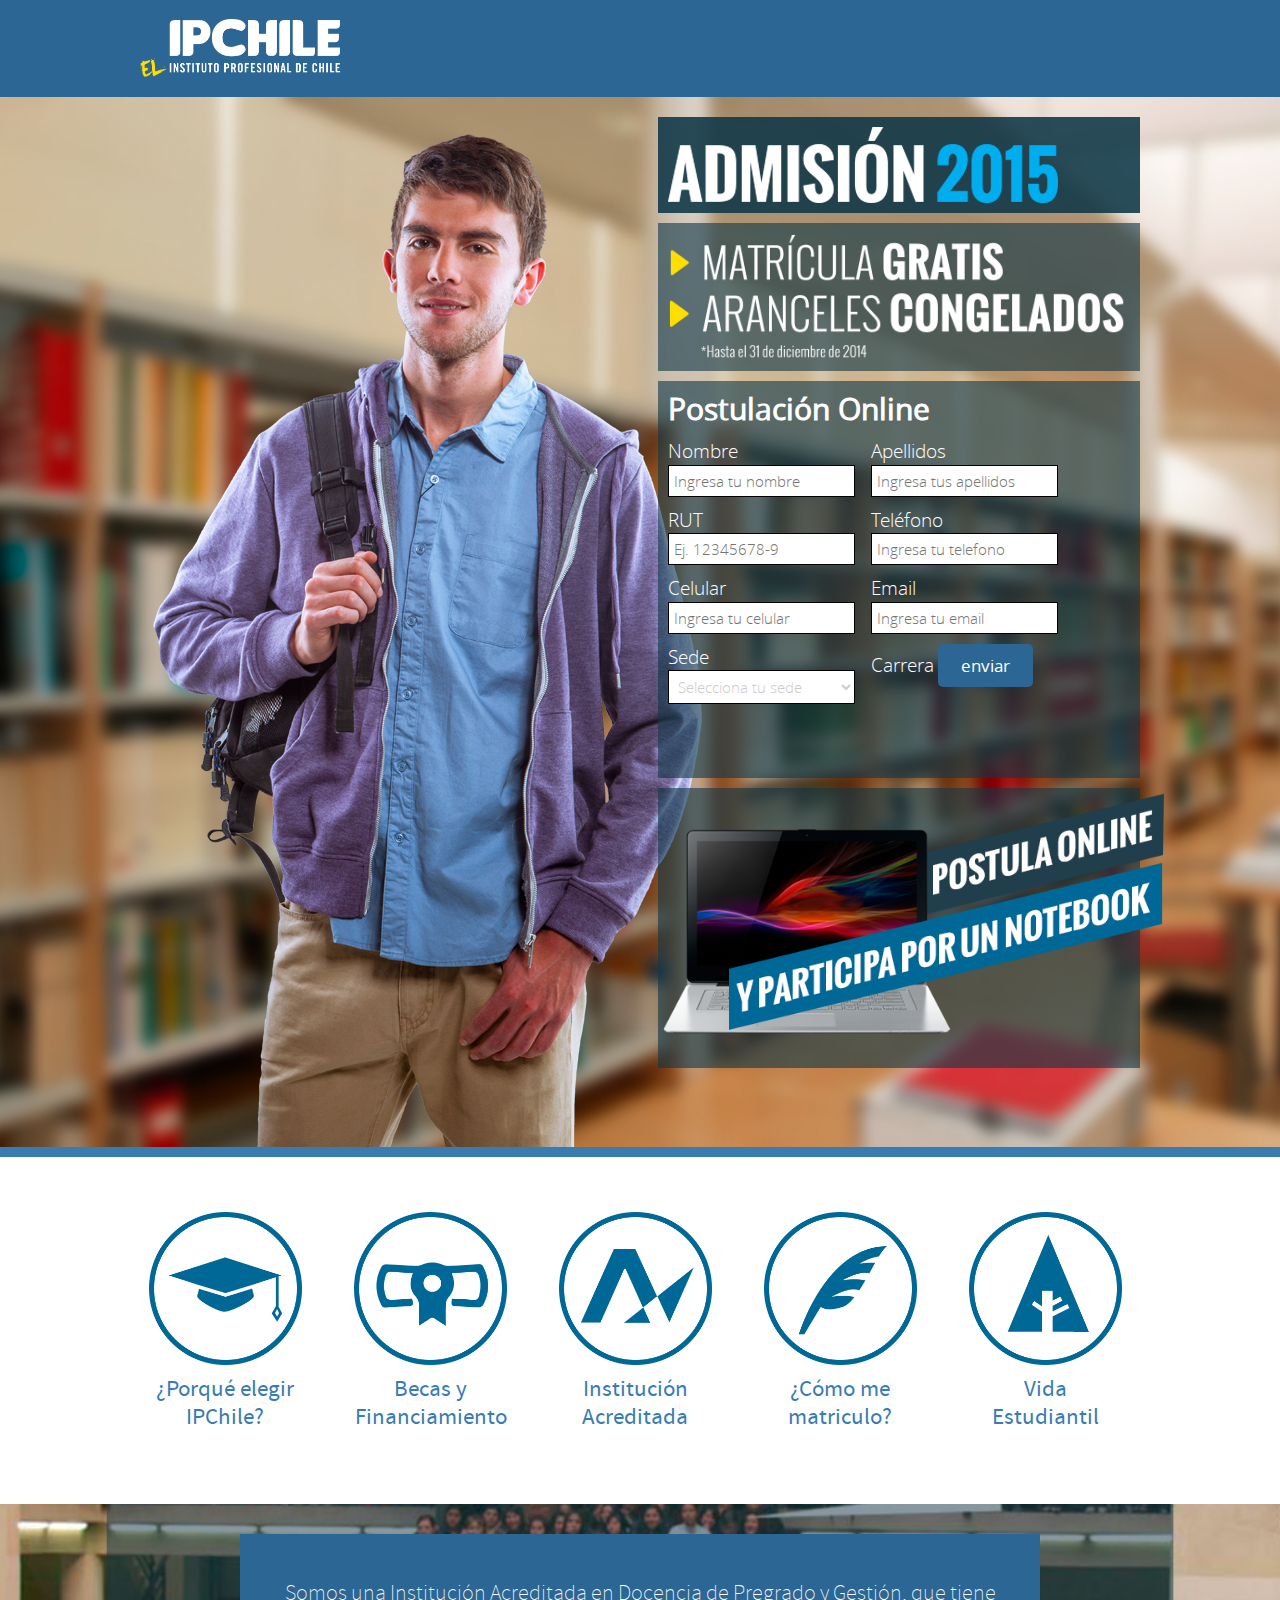
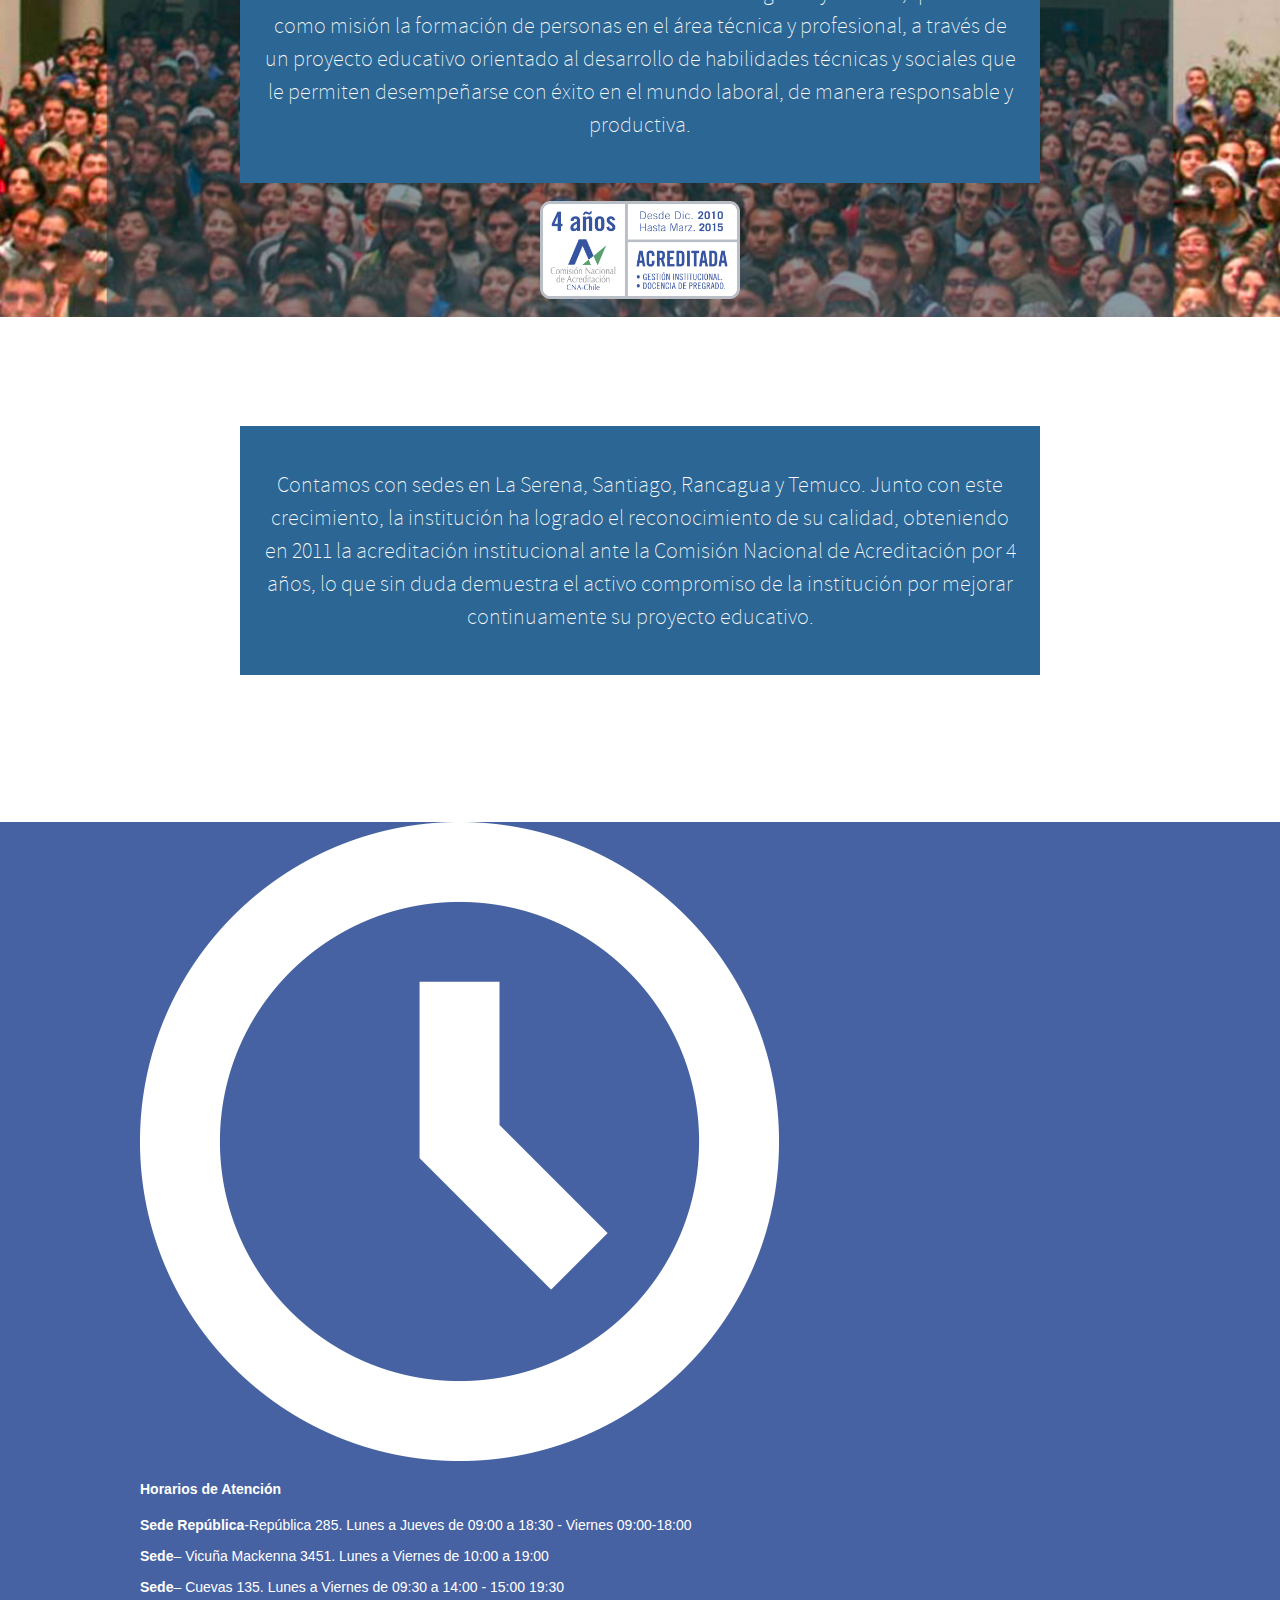
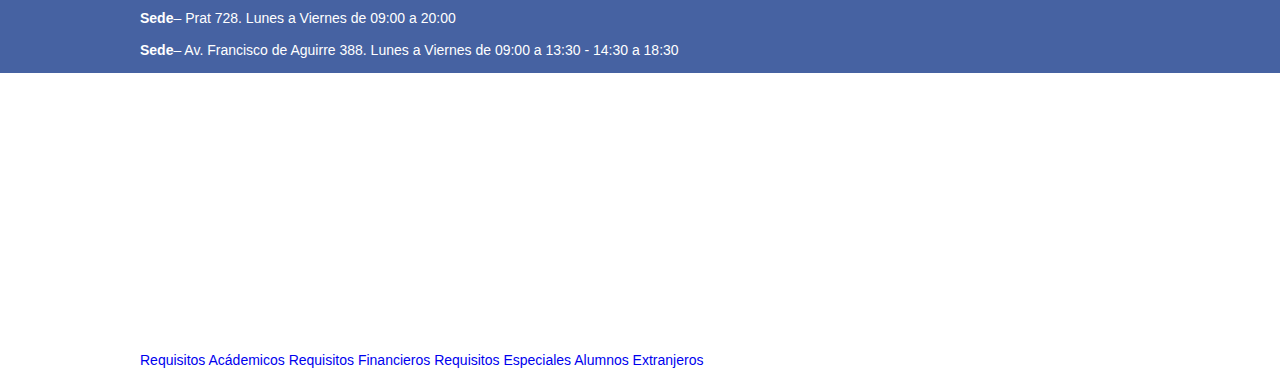
<file: index.html>
<!DOCTYPE html>
<!-- Condiciones que permiten añadir clases a la etiqeuta html y saber que tipo de explorer se está visualizando el sitio -->
<!--[if lt IE 7]><html class="no-js lt-ie9 lt-ie8 lt-ie7"> <![endif]-->
<!--[if IE 7]><html class="no-js lt-ie9 lt-ie8 ie7"> <![endif]-->
<!--[if IE 8]><html class="no-js lt-ie9"> <![endif]-->
<!--[if gt IE 8]><!--> 
<html lang="es"> <!--<![endif]-->
    <!-- Comienzo del Head -->
    <head>
    	<title>IPCHILE ADMISIÓN 2015</title>
    	<meta charset="utf-8">
    	<meta name="description" content="IPChile Admisión 2015">
    	<meta name="author" content="UP Media Team"><!--Autor del Front-->
    	<meta name="HandheldFriendly" content="True"><!-- Lo mismo que meta viewport, pero para navegadores obsoletos y más antiguos -->
        <meta name="robots" content="noindex">
        <meta name="MobileOptimized" content="320"><!-- Lo mismo que meta viewport, pero para navegadores obsoletos y más antiguos -->
        <meta name="viewport" content="width=device-width,initial-scale=1,maximum-scale=1,user-scalable=no"><!-- Atributos necesarios para un correcto despliegue del sitio en dispositivos móviles, igualando los pixeles en ancho y adaptandolos a las pantallas,quitando la opción zoom -->
        <meta http-equiv="X-UA-Compatible" content="IE=edge,chrome=1"><!-- Indica a IE antiguos cómo tiene que visualizar el sitio -->
        <meta name="format-detection" content="telephone=no"><!-- Deshabilita la detección de teléfonos y mails en dispositivos que tengan Safari -->
        
        <link rel="apple-touch-icon-precomposed" sizes="144x144" href="images/appleIcons/apple-touch-icon-144x144-precomposed.png"><!-- Iconos que se desplegarán como favorito en Dispositivos IOS de Alta resolución -->
        <link rel="apple-touch-icon-precomposed" sizes="72x72" href="images/appleIcons/apple-touch-icon-72x72-precomposed.png"><!-- Para la primera generación de Ipads -->
        <link rel="apple-touch-icon-precomposed" href="images/appleIcons/apple-touch-icon-72x72-precomposed.png"><!-- IOS en general -->
        <link rel="shortcut icon" href="/favicon.png"><!-- Favicon -->
        
        <link rel="stylesheet" href="css/style.css">

        <script type="text/javascript" src="js/modernizr.js"></script>
        <script type="text/javascript" src="js/jquery.js"></script>
        <script type="text/javascript" src="js/validizr.js"></script>
        <script type="text/javascript" src="js/script.js"></script>
        <!-- Librería que permite detectar capacidades de los navegadores, además permite que las etiquetas HTML5 se desplieguen de forma correcta en navegadores IE obsoletos -->
		
	</head>
	<body>
		<header class="blue-head"><!-- Header base -->
			<div class="row">
				<h1 class="logoip"><a href="/" title="Ir a IPChile" rel="nofollow"><img src="img/logos/logo.png" alt="IPChile logo" /></a></h1>
			</div>
		</header>

		<section class="data-area"><!-- AREA PROMOCIONES Y FORMULARIO -->
			<div class="row"><!-- Abre row -->

				<div class="column6 student">
					<img src="img/examples/student.png">

				</div>
				<div class="column6 last"><!-- Inicio Columna Formulario -->

					<div class="logo-admision"><!-- IMAGEN ADMISION 2015 -->
						<img src="img/logos/admision-logo.png" alt="ADMISIÓN 2015" />
					</div>
					
					<div class="form-postulate"><!-- IMAGEN MATRICULA Y ARANCELES -->
						<img src="img/examples/matricula-aranceles.png" alt="Matricula Gratis, Aranceles Congelados" />
					</div>
					
					<div class="form-postulate"><!-- FORMULARIO INICIO -->
						<h4 class="title-form">Postulación Online</h4>
						<form class="form-container">

							<div class="column5"><!-- Columna Derecha -->
								<label for="contacto-nombre">Nombre</label>
								<input type="text" name="contacto-nombre" required placeholder="Ingresa tu nombre">

								<label for="contacto-rut">RUT</label>
								<input type="text" name="contacto-rut" required placeholder="Ej. 12345678-9">
								
								<label for="contacto-celular">Celular</label>
								<input type="text" name="contacto-celular" required placeholder="Ingresa tu celular">
								
								<label for="contacto-carrera">Sede</label>
								<select type="text" name="contacto-carrera">
									<option>Selecciona tu sede</option>
									<option value="República">República</option>
									<option value="San Joaquín">San Joaquín</option>
									<option value="Temuco">Temuco</option>
									<option value="Rancagua">Rancagua</option>
									<option value="La Serena">La Serena</option>
								</select>
								
							</div>

							<div class="column5"><!-- Columna Izquierda -->
								<label for="contacto-apellidos">Apellidos</label>
								<input type="text" name="contacto-apellidos" required placeholder="Ingresa tus apellidos">

								<label for="contacto-telefono">Teléfono</label>
								<input type="text" name="contacto-telefono" required placeholder="Ingresa tu telefono">

								<label for="contacto-email">Email</label>
								<input type="text" name="contacto-email" required placeholder="Ingresa tu email">

								<label for="contacto-carrera">Carrera</label>
								<input type="submit" value="enviar"></input>
							</div>

						</form>
					</div><!-- FORMULARIO FIN -->

					<div class="price-area"><!-- IMAGEN PARTICIPA Y GANA UN NOTEBOOK -->
						<img src="img/examples/premio.png" alt="POSTULA Y PARTICIPA POR UN NOTEBOOK"/>
					</div>

				</div>
				<!-- Fin Columna Formulario -->

			</div><!-- Cierre row -->
		</section>
		<!-- FIN AREA PROMOCIONES Y FORMULARIO -->
		
		<section class="white-border 5-circles"><!-- AREA BLANCA DE 5 CARACTERISTICAS -->
			<div class="row"><!-- Apertura row -->

				<div class="column2-5 circle">
					<img src="img/iconos/academic-icono.png" alt="¿Porqué elegir IPChile?" />
					<p>¿Porqué elegir IPChile?</p>
				</div>

				<div class="column2-5 circle">
					<img src="img/iconos/beca-icono.png" alt="Becas y Financiamiento" />
					<p>Becas y Financiamiento</p>
				</div>

				<div class="column2-5 circle">
					<img src="img/iconos/cna-icono.png" alt="Institución Acreditada" />
					<p>Institución Acreditada</p>
				</div>

				<div class="column2-5 circle">
					<img src="img/iconos/matricula-icono.png" alt="¿Cómo me matriculo?" />
					<p>¿Cómo me matriculo?</p>
				</div>

				<div class="column2-5 circle last">
					<img src="img/iconos/arbol-icono.png" alt="Vida Estudiantil" />
					<p>Vida Estudiantil</p>
				</div>

			</div><!-- cierre row -->
		</section>
		<!-- FIN AREA BLANCA DE 5 CARACTERISTICAS -->

		<section class="introplace"><!-- AREA CONTENIDO INTRODUCTORIO -->
			<div class="row">
				<article class="blue-content">
					<p>Somos una Institución Acreditada en Docencia de Pregrado y Gestión, que tiene como misión la formación de personas en el área técnica y profesional, a través de un proyecto educativo orientado al desarrollo de habilidades técnicas y sociales que le permiten desempeñarse con éxito en el mundo laboral, de manera 
responsable y productiva.</p>
				</article>
				<div class="seal-cna">
					<img src="img/logos/sellocna.png" alt="Acreditada 4 Años"/>
				</div>
			</div>

		</section><!-- FIN AREA CONTENIDO INTRODUCTORIO -->

		<section class="white"><!-- AREA CONTENIDO DURO -->
			<div class="row">
				<h3>Ya son muchos los que han decidido ser parte de nuestra comunidad IPCHILE.</h3>
				<h2>¿Y TÚ, QUÉ ESPERAS?</h2>
				<article class="blue-content">
					<p>Contamos con sedes en La Serena, Santiago, Rancagua y Temuco. 
					Junto con este crecimiento, la institución ha logrado el reconocimiento de su calidad, obteniendo en 2011 la acreditación institucional ante la 
					Comisión Nacional de Acreditación por 4 años, lo que sin duda demuestra el activo compromiso de la institución por mejorar continuamente su proyecto educativo.
					</p>
				</article>

			</div>
		</section><!-- FIN AREA CONTENIDO DURO -->

		<section class="white"><!-- AREA LINKS ESCUELAS -->
			<div class="row">
				<h3>Enterate más de las escuelas y Carreras Acreditadas del Instituto Profesional de Chile.</h3>
				<h4>Elige tu Escuela</h4>

				<div class="column-">
					<a href="/" title="Administración y Negocios" rel="nofollow"><img src="img/iconos/negocios.png" alt=""></a>
					<a href="/" title="Comunicaciones" rel="nofollow"><img src="img/iconos/comunicaciones.png" alt=""></a>
					<a href="/" title="Educación" rel="nofollow"><img src="img/iconos/educacion.png" alt=""></a>
					<a href="/" title="Minería" rel="nofollow"><img src="img/iconos/mineria.png" alt=""></a>
				</div>

				<div class="column- last">
					<a href="/" title="Ciencias Jurídicas y de Trabajo" rel="nofollow"><img src="img/iconos/juridicas.png" alt=""></a>
					<a href="/" title="Deportes y Actividad Fisíca" rel="nofollow"><img src="img/iconos/deportes.png" alt=""></a>
					<a href="/" title="Ingeniería" rel="nofollow"><img src="img/iconos/ingenieria.png" alt=""></a>
					<a href="/" title="Enfermería y Rehabilitación" rel="nofollow"><img src="img/iconos/enfermeria.png" alt=""></a>
				</div>

			</div>
		</section><!-- FIN AREA LINKS ESCUELAS -->
		
		<section class="blue"><!-- AREA HORARIO ATENCION SEDES -->
			<div class="row">

				<div class="column-">
					<img src="img/examples/clock.png" alt="">
				</div>
				<div class="column-">
					<h4>Horarios de Atención</h4>
					<p class="">
						<strong>Sede República</strong>-República 285. 
						Lunes a Jueves de 09:00 a 18:30 - Viernes 09:00-18:00
					</p>
					<p class="">
						<strong>Sede</strong>– Vicuña Mackenna 3451. 
						Lunes a Viernes de 10:00 a 19:00
					</p>
					<p class="">
						<strong>Sede</strong>– Cuevas 135. 
						Lunes a Viernes de 09:30 a 14:00 - 15:00 19:30 
					</p>
					<p class="">
						<strong>Sede</strong>– Prat 728. 
						Lunes a Viernes de 09:00 a 20:00
					</p>
					<p class="">
						<strong>Sede</strong>– Av. Francisco de Aguirre 388. 
						Lunes a Viernes de 09:00 a 13:30 - 14:30 a 18:30 
					</p>
				</div>

			</div>
		</section><!-- FIN AREA HORARIO ATENCION SEDES -->
		
		<section class="white" ><!-- AREA HORARIO ATENCION OFICINAS -->
			<div class="row">

				<div class="column-">
					<h4>Horarios de Atención</h4>
					<p class="">
						<strong>Sede República</strong>-República 285. 
						Lunes a Jueves de 09:00 a 18:30
					</p>
					<p class="">
						<strong>Sede</strong>– Vicuña Mackenna 3451. 
						Lunes a Viernes de 10:00 a 19:00
					</p>
				</div>

				<div class="column-">
					<p class="">
						<strong>Sede</strong>– Cuevas 135. 
						Lunes a Viernes de 09:30 a 14:00 - 15:00 19:30 
					</p>
					<p class="">
						<strong>Sede</strong>– Prat 728. 
						Lunes a Viernes de 09:00 a 20:00
					</p>
					<p class="">
						<strong>Sede</strong>– Av. Francisco de Aguirre 388. 
						Lunes a Viernes de 09:00 a 13:30 - 14:30 a 18:30 
					</p>
				</div>

			</div>
		</section><!-- FIN AREA HORARIO ATENCION OFICINAS -->
		
		<section class="" ><!-- AREA REQUERIMIENTOS ACADEMICOS-->
			<div class="row">

				<h4>Conoce los requerimientos académicos</h4>
				<div class="column-">
					<a class="" href="/" title="Requisitos Acádemicos" rel="help">Requisitos Acádemicos</a>
					<a class="" href="/" title="Requisitos Financieros" rel="help">Requisitos Financieros</a>
					<a class="" href="/" title="Requisitos Especiales" rel="help">Requisitos Especiales</a>
					<a class="" href="/" title="Alumnos Extranjeros" rel="help">Alumnos Extranjeros</a>
				</div>

			</div>
		</section><!-- FIN AREA REQUERIMIENTOS ACADEMICOS -->
		
	</body>
</html>
</file>
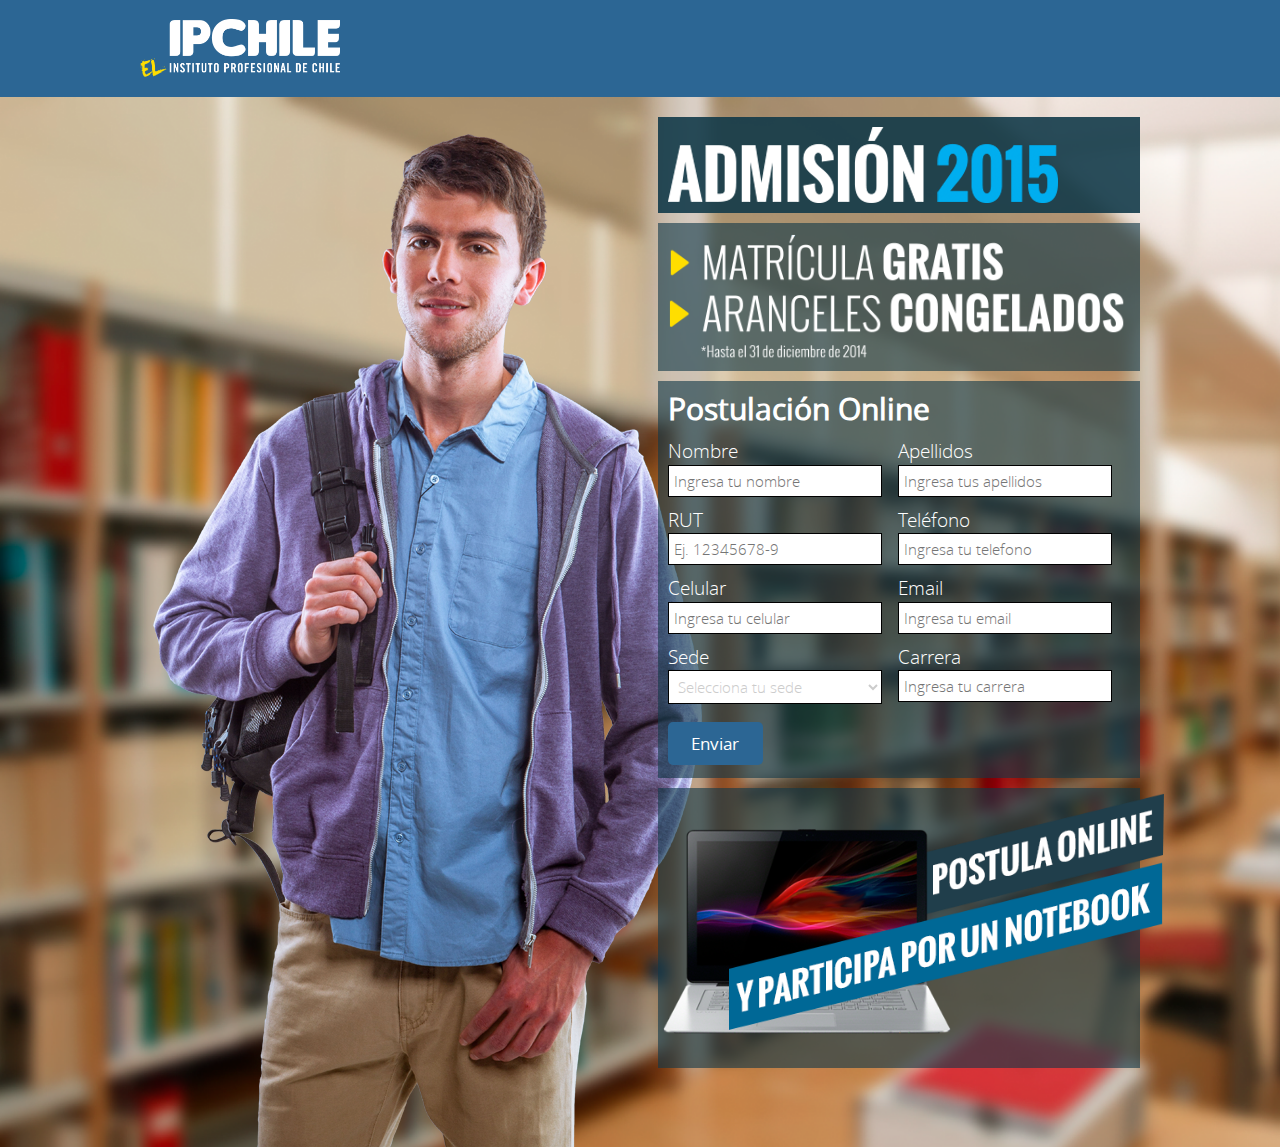
<file: gracias.html>
<!DOCTYPE html>
<!-- Condiciones que permiten añadir clases a la etiqeuta html y saber que tipo de explorer se está visualizando el sitio -->
<!--[if lt IE 7]><html class="no-js lt-ie9 lt-ie8 lt-ie7"> <![endif]-->
<!--[if IE 7]><html class="no-js lt-ie9 lt-ie8 ie7"> <![endif]-->
<!--[if IE 8]><html class="no-js lt-ie9"> <![endif]-->
<!--[if gt IE 8]><!--> 
<html lang="es"> <!--<![endif]-->
    <!-- Comienzo del Head -->
    <head>
    	<title>IPCHILE ADMISIÓN 2015</title>
    	<meta charset="utf-8">
    	<meta name="description" content="IPChile Admisión 2015">
    	<meta name="author" content="UP Media Team"><!--Autor del Front-->
    	<meta name="HandheldFriendly" content="True"><!-- Lo mismo que meta viewport, pero para navegadores obsoletos y más antiguos -->
        <meta name="robots" content="noindex">
        <meta name="MobileOptimized" content="320"><!-- Lo mismo que meta viewport, pero para navegadores obsoletos y más antiguos -->
        <meta name="viewport" content="width=device-width,initial-scale=1,maximum-scale=1,user-scalable=no"><!-- Atributos necesarios para un correcto despliegue del sitio en dispositivos móviles, igualando los pixeles en ancho y adaptandolos a las pantallas,quitando la opción zoom -->
        <meta http-equiv="X-UA-Compatible" content="IE=edge,chrome=1"><!-- Indica a IE antiguos cómo tiene que visualizar el sitio -->
        <meta name="format-detection" content="telephone=no"><!-- Deshabilita la detección de teléfonos y mails en dispositivos que tengan Safari -->
        
        <link rel="apple-touch-icon-precomposed" sizes="144x144" href="images/appleIcons/apple-touch-icon-144x144-precomposed.png"><!-- Iconos que se desplegarán como favorito en Dispositivos IOS de Alta resolución -->
        <link rel="apple-touch-icon-precomposed" sizes="72x72" href="images/appleIcons/apple-touch-icon-72x72-precomposed.png"><!-- Para la primera generación de Ipads -->
        <link rel="apple-touch-icon-precomposed" href="images/appleIcons/apple-touch-icon-72x72-precomposed.png"><!-- IOS en general -->
        <link rel="shortcut icon" href="/favicon.png"><!-- Favicon -->
        
        <link rel="stylesheet" href="css/style.css">

        <script type="text/javascript" src="js/modernizr.js"></script>
        <script type="text/javascript" src="js/jquery.js"></script>
        <script type="text/javascript" src="js/validizr.js"></script>
        <script type="text/javascript" src="js/dropdown.js"></script>
        <script type="text/javascript" src="js/script.js"></script>
        <!-- Librería que permite detectar capacidades de los navegadores, además permite que las etiquetas HTML5 se desplieguen de forma correcta en navegadores IE obsoletos -->
		
	</head>
	<body>
		<header class="blue-head"><!-- Header base -->
			<div class="row">
				<h1 class="logoip"><a href="/" title="Ir a IPChile" rel="nofollow"><img src="img/logos/logo.png" alt="IPChile logo" /></a></h1>
			</div>
		</header>

		<section class="data-area"><!-- AREA PROMOCIONES Y FORMULARIO -->
			<div class="row"><!-- Abre row -->

				<div class="column6 student">
					<img src="img/examples/student.png">

				</div>
				<div class="column6 last"><!-- Inicio Columna Formulario -->

					<div class="logo-admision"><!-- IMAGEN ADMISION 2015 -->
						<img src="img/logos/admision-logo.png" alt="ADMISIÓN 2015" />
					</div>
					
					<div class="form-postulate"><!-- IMAGEN MATRICULA Y ARANCELES -->
						<img src="img/examples/matricula-aranceles.png" alt="Matricula Gratis, Aranceles Congelados" />
					</div>
					
					<div class="form-postulate" id="postulate"><!-- FORMULARIO INICIO -->
						<h4 class="title-form">Postulación Online</h4>
						<form class="form-container">

							<div class="column5-45"><!-- Columna Derecha -->
								<label for="contacto-nombre">Nombre</label>
								<input type="text" name="contacto-nombre" required placeholder="Ingresa tu nombre">

								<label for="contacto-rut">RUT</label>
								<input type="text" name="contacto-rut" required placeholder="Ej. 12345678-9">
								
								<label for="contacto-celular">Celular</label>
								<input type="text" name="contacto-celular" required placeholder="Ingresa tu celular">
								
								<label for="contacto-carrera">Sede</label>
								<select class="down-arrow" type="text" name="contacto-carrera">
									<option>Selecciona tu sede</option>
									<option value="República">República</option>
									<option value="San Joaquín">San Joaquín</option>
									<option value="Temuco">Temuco</option>
									<option value="Rancagua">Rancagua</option>
									<option value="La Serena">La Serena</option>
								</select>

							</div>

							<div class="column5-45"><!-- Columna Izquierda -->
								<label for="contacto-apellidos">Apellidos</label>
								<input type="text" name="contacto-apellidos" required placeholder="Ingresa tus apellidos">

								<label for="contacto-telefono">Teléfono</label>
								<input type="text" name="contacto-telefono" required placeholder="Ingresa tu telefono">

								<label for="contacto-email">Email</label>
								<input type="text" name="contacto-email" required placeholder="Ingresa tu email">

								<label for="contacto-carrera">Carrera</label>
								<input type="text" name="contacto-carrera" required placeholder="Ingresa tu carrera">
								
							</div>

							<div class="column5">
								<input class="mg-10-0 send" type="submit" value="Enviar"></input>
							</div>

						</form>
					</div><!-- FORMULARIO FIN -->

					<div class="price-area"><!-- IMAGEN PARTICIPA Y GANA UN NOTEBOOK -->
						<img src="img/examples/premio.png" alt="POSTULA Y PARTICIPA POR UN NOTEBOOK"/>
					</div>

				</div>
				<!-- Fin Columna Formulario -->

			</div><!-- Cierre row -->
		</section>
		<!-- FIN AREA PROMOCIONES Y FORMULARIO -->

		<!-- jQuery if needed -->
		<script type="text/javascript" src="http://ajax.googleapis.com/ajax/libs/jquery/1.8.2/jquery.min.js"></script>
		<script type="text/javascript">
			
			function DropDown(el) {
				this.dd = el;
				this.placeholder = this.dd.children('li');
				this.opts = this.dd.find('ul.dropdown > li');
				this.val = '';
				this.index = -1;
				this.initEvents();
			}
			DropDown.prototype = {
				initEvents : function() {
					var obj = this;

					obj.dd.on('click', function(event){
						$(this).toggleClass('active');
						return false;
					});

					obj.opts.on('click',function(){
						var opt = $(this);
						obj.val = opt.text();
						obj.index = opt.index();
						obj.placeholder.text(obj.val);
					});
				},
				getValue : function() {
					return this.val;
				},
				getIndex : function() {
					return this.index;
				}
			}

			$(function() {

				var dd = new DropDown( $('#dd') );

				$(document).click(function() {
					// all dropdowns
					$('.careers').removeClass('active');
				});

			});

		</script>
		
	</body>
</html>
</file>
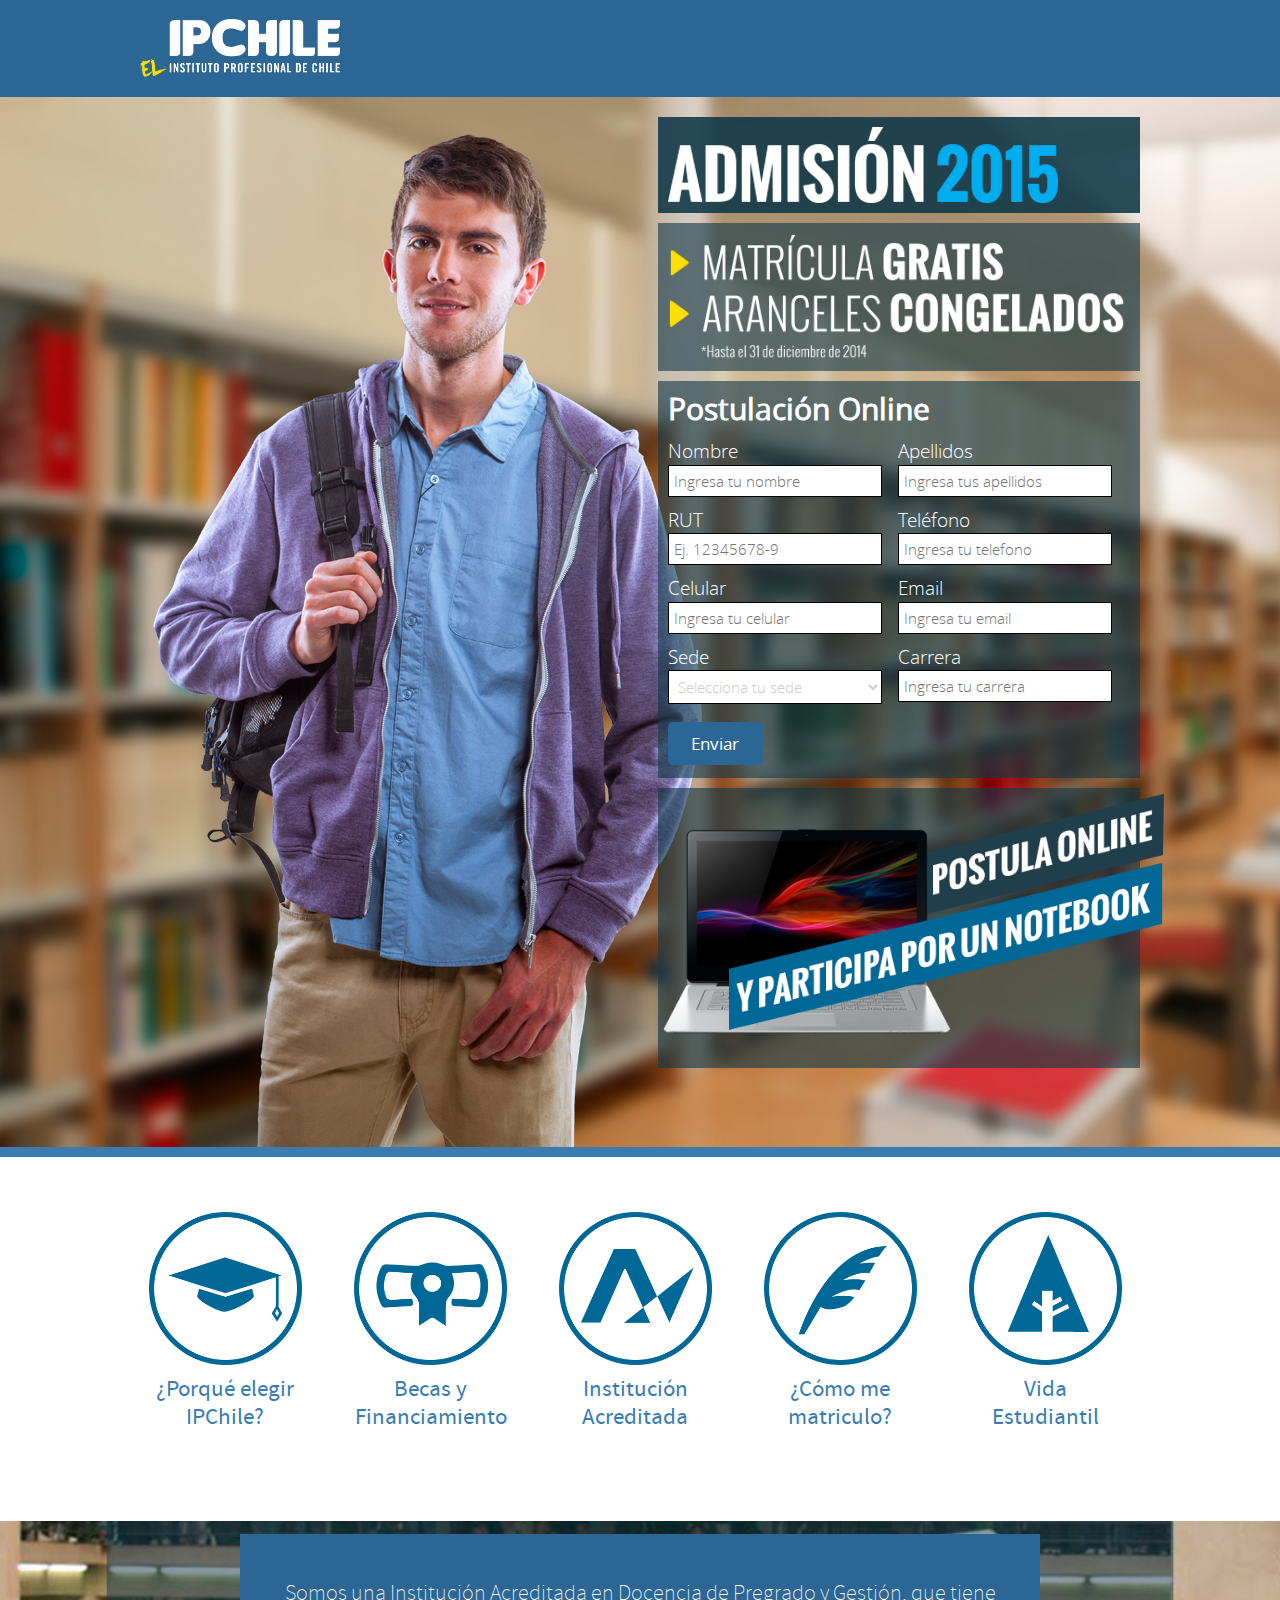
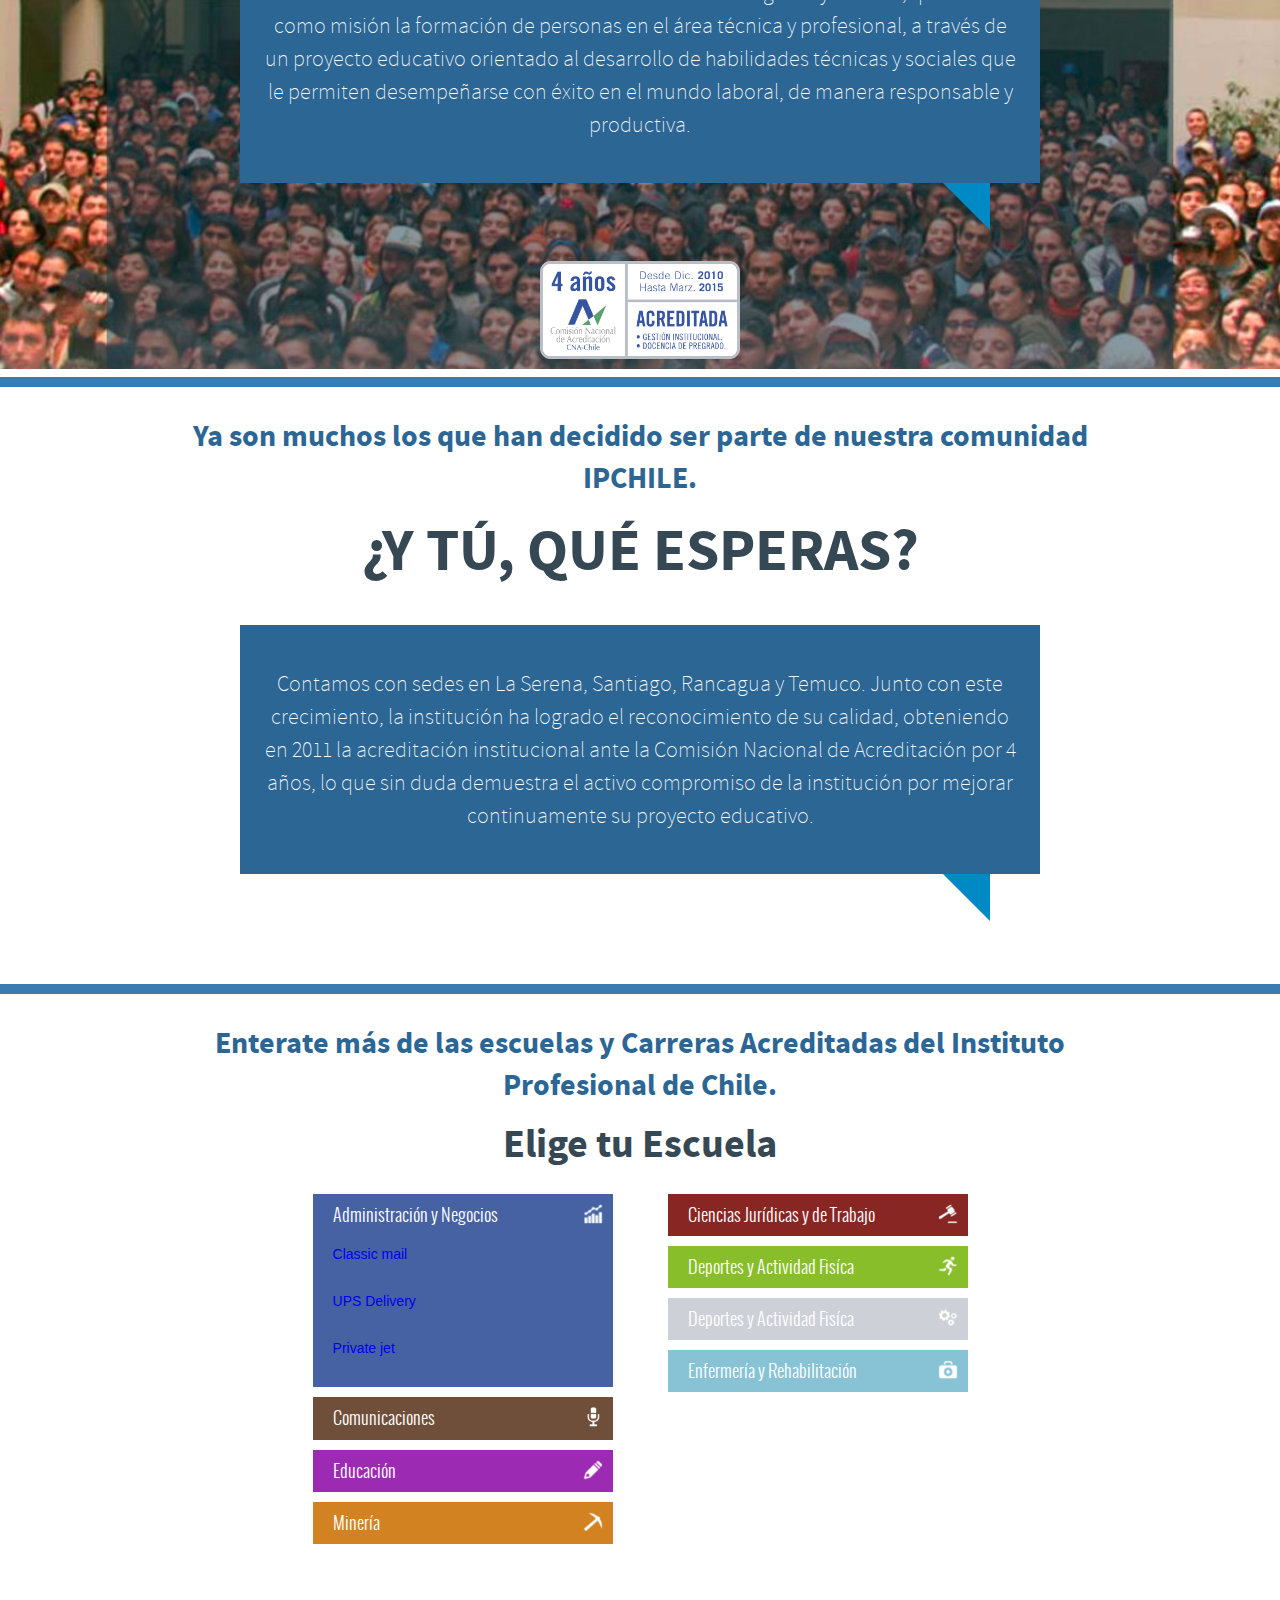
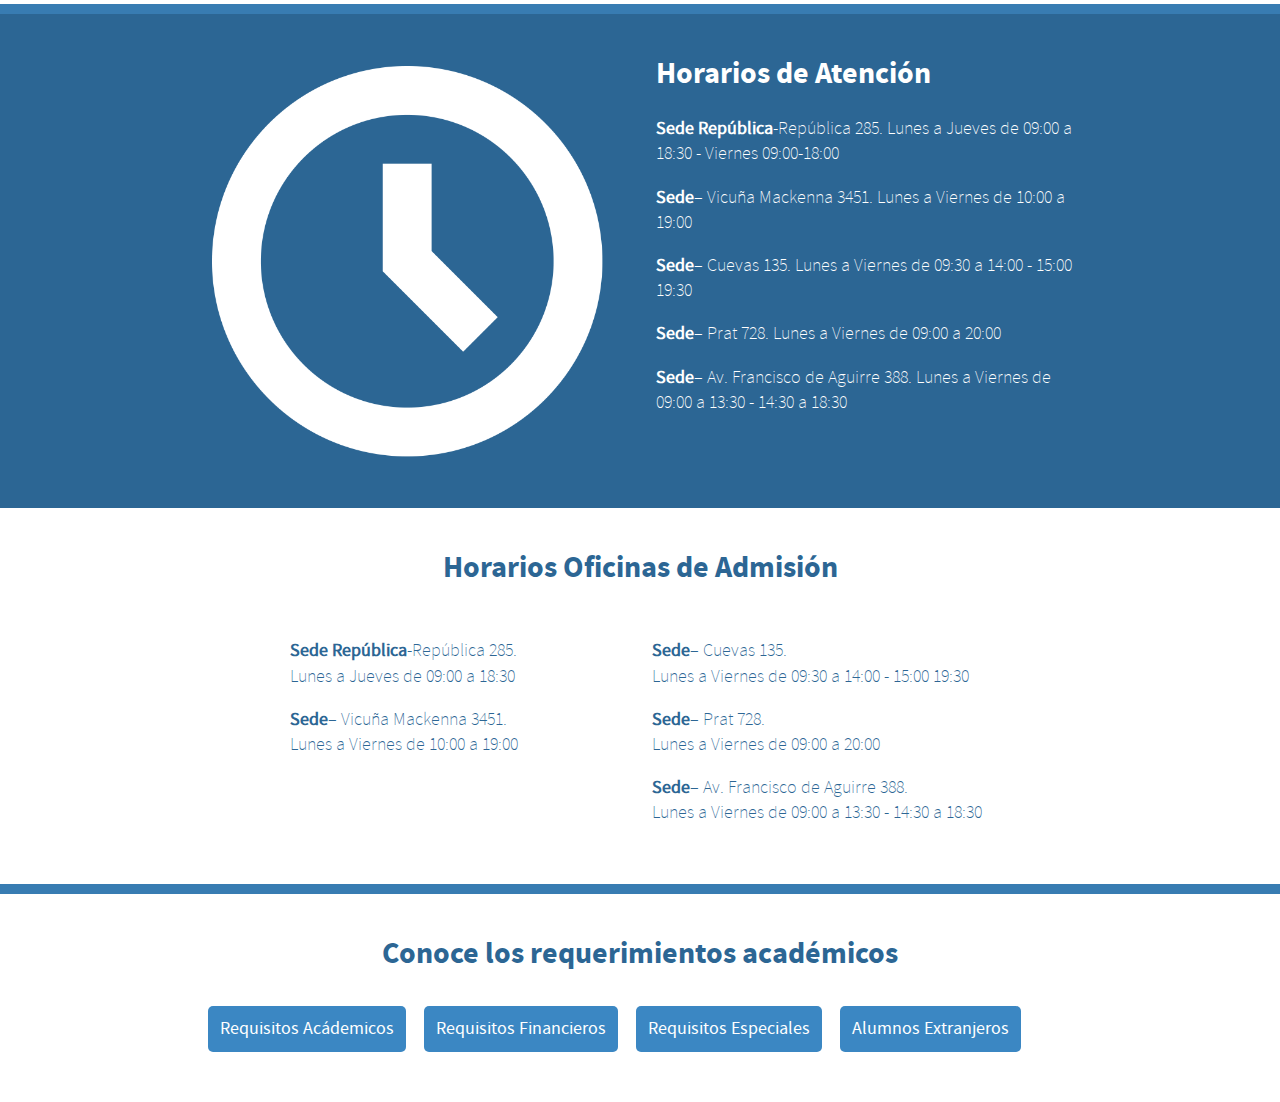
<file: landing.html>
<!DOCTYPE html>
<!-- Condiciones que permiten añadir clases a la etiqeuta html y saber que tipo de explorer se está visualizando el sitio -->
<!--[if lt IE 7]><html class="no-js lt-ie9 lt-ie8 lt-ie7"> <![endif]-->
<!--[if IE 7]><html class="no-js lt-ie9 lt-ie8 ie7"> <![endif]-->
<!--[if IE 8]><html class="no-js lt-ie9"> <![endif]-->
<!--[if gt IE 8]><!--> 
<html lang="es"> <!--<![endif]-->
    <!-- Comienzo del Head -->
    <head>
    	<title>IPCHILE ADMISIÓN 2015</title>
    	<meta charset="utf-8">
    	<meta name="description" content="IPChile Admisión 2015">
    	<meta name="author" content="UP Media Team"><!--Autor del Front-->
    	<meta name="HandheldFriendly" content="True"><!-- Lo mismo que meta viewport, pero para navegadores obsoletos y más antiguos -->
        <meta name="robots" content="noindex">
        <meta name="MobileOptimized" content="320"><!-- Lo mismo que meta viewport, pero para navegadores obsoletos y más antiguos -->
        <meta name="viewport" content="width=device-width,initial-scale=1,maximum-scale=1,user-scalable=no"><!-- Atributos necesarios para un correcto despliegue del sitio en dispositivos móviles, igualando los pixeles en ancho y adaptandolos a las pantallas,quitando la opción zoom -->
        <meta http-equiv="X-UA-Compatible" content="IE=edge,chrome=1"><!-- Indica a IE antiguos cómo tiene que visualizar el sitio -->
        <meta name="format-detection" content="telephone=no"><!-- Deshabilita la detección de teléfonos y mails en dispositivos que tengan Safari -->
        
        <link rel="apple-touch-icon-precomposed" sizes="144x144" href="images/appleIcons/apple-touch-icon-144x144-precomposed.png"><!-- Iconos que se desplegarán como favorito en Dispositivos IOS de Alta resolución -->
        <link rel="apple-touch-icon-precomposed" sizes="72x72" href="images/appleIcons/apple-touch-icon-72x72-precomposed.png"><!-- Para la primera generación de Ipads -->
        <link rel="apple-touch-icon-precomposed" href="images/appleIcons/apple-touch-icon-72x72-precomposed.png"><!-- IOS en general -->
        <link rel="shortcut icon" href="/favicon.png"><!-- Favicon -->
        
        <link rel="stylesheet" href="css/style.css">

        <script type="text/javascript" src="js/modernizr.js"></script>
        <script type="text/javascript" src="js/jquery.js"></script>
        <script type="text/javascript" src="js/validizr.js"></script>
        <script type="text/javascript" src="js/dropdown.js"></script>
        <script type="text/javascript" src="js/script.js"></script>
        <!-- Librería que permite detectar capacidades de los navegadores, además permite que las etiquetas HTML5 se desplieguen de forma correcta en navegadores IE obsoletos -->
		
	</head>
	<body>
		<header class="blue-head"><!-- Header base -->
			<div class="row">
				<h1 class="logoip"><a href="/" title="Ir a IPChile" rel="nofollow"><img src="img/logos/logo.png" alt="IPChile logo" /></a></h1>
			</div>
		</header>

		<section class="data-area"><!-- AREA PROMOCIONES Y FORMULARIO -->
			<div class="row"><!-- Abre row -->

				<div class="column6 student">
					<img src="img/examples/student.png">

				</div>
				<div class="column6 last"><!-- Inicio Columna Formulario -->

					<div class="logo-admision"><!-- IMAGEN ADMISION 2015 -->
						<img src="img/logos/admision-logo.png" alt="ADMISIÓN 2015" />
					</div>
					
					<div class="form-postulate"><!-- IMAGEN MATRICULA Y ARANCELES -->
						<img src="img/examples/matricula-aranceles.png" alt="Matricula Gratis, Aranceles Congelados" />
					</div>
					
					<div class="form-postulate" id="postulate"><!-- FORMULARIO INICIO -->
						<h4 class="title-form">Postulación Online</h4>
						<form class="form-container">

							<div class="column5-45"><!-- Columna Derecha -->
								<label for="contacto-nombre">Nombre</label>
								<input type="text" name="contacto-nombre" required placeholder="Ingresa tu nombre">

								<label for="contacto-rut">RUT</label>
								<input type="text" name="contacto-rut" required placeholder="Ej. 12345678-9">
								
								<label for="contacto-celular">Celular</label>
								<input type="text" name="contacto-celular" required placeholder="Ingresa tu celular">
								
								<label for="contacto-carrera">Sede</label>
								<select class="down-arrow" type="text" name="contacto-carrera">
									<option>Selecciona tu sede</option>
									<option value="República">República</option>
									<option value="San Joaquín">San Joaquín</option>
									<option value="Temuco">Temuco</option>
									<option value="Rancagua">Rancagua</option>
									<option value="La Serena">La Serena</option>
								</select>

							</div>

							<div class="column5-45"><!-- Columna Izquierda -->
								<label for="contacto-apellidos">Apellidos</label>
								<input type="text" name="contacto-apellidos" required placeholder="Ingresa tus apellidos">

								<label for="contacto-telefono">Teléfono</label>
								<input type="text" name="contacto-telefono" required placeholder="Ingresa tu telefono">

								<label for="contacto-email">Email</label>
								<input type="text" name="contacto-email" required placeholder="Ingresa tu email">

								<label for="contacto-carrera">Carrera</label>
								<input type="text" name="contacto-carrera" required placeholder="Ingresa tu carrera">
								
							</div>

							<div class="column5">
								<input class="mg-10-0 send" type="submit" value="Enviar"></input>
							</div>

						</form>
					</div><!-- FORMULARIO FIN -->

					<div class="price-area"><!-- IMAGEN PARTICIPA Y GANA UN NOTEBOOK -->
						<img src="img/examples/premio.png" alt="POSTULA Y PARTICIPA POR UN NOTEBOOK"/>
					</div>

				</div>
				<!-- Fin Columna Formulario -->

			</div><!-- Cierre row -->
		</section>
		<!-- FIN AREA PROMOCIONES Y FORMULARIO -->
		
		<section class="white-border 5-circles"><!-- AREA BLANCA DE 5 CARACTERISTICAS -->
			<div class="row"><!-- Apertura row -->

				<div class="column2-5 circle">
					<img src="img/iconos/academic-icono.png" alt="¿Porqué elegir IPChile?" />
					<p>¿Porqué elegir IPChile?</p>
				</div>

				<div class="column2-5 circle">
					<img src="img/iconos/beca-icono.png" alt="Becas y Financiamiento" />
					<p>Becas y Financiamiento</p>
				</div>

				<div class="column2-5 circle">
					<img src="img/iconos/cna-icono.png" alt="Institución Acreditada" />
					<p>Institución Acreditada</p>
				</div>

				<div class="column2-5 circle">
					<img src="img/iconos/matricula-icono.png" alt="¿Cómo me matriculo?" />
					<p>¿Cómo me matriculo?</p>
				</div>

				<div class="column2-5 circle last">
					<img src="img/iconos/arbol-icono.png" alt="Vida Estudiantil" />
					<p>Vida Estudiantil</p>
				</div>

			</div><!-- cierre row -->
		</section>
		<!-- FIN AREA BLANCA DE 5 CARACTERISTICAS -->

		<section class="introplace"><!-- AREA CONTENIDO INTRODUCTORIO -->
			<div class="row">
				<article class="blue-content">
					<p>Somos una Institución Acreditada en Docencia de Pregrado y Gestión, que tiene como misión la formación de personas en el área técnica y profesional, a través de un proyecto educativo orientado al desarrollo de habilidades técnicas y sociales que le permiten desempeñarse con éxito en el mundo laboral, de manera 
responsable y productiva.</p>
				</article>
				<div class="horn"></div>
				<div class="seal-cna">
					<img src="img/logos/sellocna.png" alt="Acreditada 4 Años"/>
				</div>
			</div>

		</section><!-- FIN AREA CONTENIDO INTRODUCTORIO -->

		<section class="white-border"><!-- AREA CONTENIDO DURO -->
			<div class="row">
				<h3 class="blue-title">Ya son muchos los que han decidido ser parte de nuestra comunidad IPCHILE.</h3>
				<h2 class="blue-quiz">¿Y TÚ, QUÉ ESPERAS?</h2>
				<article class="blue-content">
					<p>Contamos con sedes en La Serena, Santiago, Rancagua y Temuco. 
					Junto con este crecimiento, la institución ha logrado el reconocimiento de su calidad, obteniendo en 2011 la acreditación institucional ante la 
					Comisión Nacional de Acreditación por 4 años, lo que sin duda demuestra el activo compromiso de la institución por mejorar continuamente su proyecto educativo.
					</p>
				</article>
				<div class="horn"></div>

			</div>
		</section><!-- FIN AREA CONTENIDO DURO -->

		<section class="white-border"><!-- AREA LINKS ESCUELAS -->
			<div class="row">
				<h3 class="blue-title">Enterate más de las escuelas y Carreras Acreditadas del Instituto Profesional de Chile.</h3>
				<h4 class="choose">Elige tu Escuela</h4>

				<div class="column12 padded-15-0  padding-only-phones">
					<ul class="column5-45 careers">
						<li class="blue" id="dd" tabindex="1"><a class="button" href="#" title="Administración y Negocios" rel="nofollow">Administración y Negocios<img src="img/iconos/negocios.png" alt=""></a>
							<ul class="dropdown">
							<li><a href="#"><i class="icon-envelope icon-large"></i>Classic mail</a></li>
							<li><a href="#"><i class="icon-truck icon-large"></i>UPS Delivery</a></li>
							<li><a href="#"><i class="icon-plane icon-large"></i>Private jet</a></li>
						</ul>
						</li>
						<li class="brown"><a class="button" href="#" title="Comunicaciones" rel="nofollow">Comunicaciones<img src="img/iconos/comunicaciones.png" alt=""></a></li>
						<li class="pink"><a class="button" href="#" title="Educación" rel="nofollow">Educación<img src="img/iconos/educacion.png" alt=""></a></li>
						<li class="orange"><a class="button" href="#" title="Minería" rel="nofollow">Minería<img src="img/iconos/mineria.png" alt=""></a></li>
					</ul>

					<ul class="column5-45 careers last">
						<li class="cashmir"><a class="button" href="#" title="Ciencias Jurídicas y de Trabajo" rel="nofollow">Ciencias Jurídicas y de Trabajo<img src="img/iconos/juridicas.png" alt=""></a></li>
						<li class="green"><a class="button" href="#" title="Deportes y Actividad Fisíca" rel="nofollow">Deportes y Actividad Fisíca<img src="img/iconos/deportes.png" alt=""></a></li>
						<li class="gray"><a class="button" href="#" title="Ingeniería" rel="nofollow">Deportes y Actividad Fisíca<img src="img/iconos/ingenieria.png" alt=""></a></li>
						<li class="cerulean"><a class="button" href="#" title="Enfermería y Rehabilitación" rel="nofollow">Enfermería y Rehabilitación<img src="img/iconos/enfermeria.png" alt=""></a></li>
					</ul>
				</div>

			</div>
		</section><!-- FIN AREA LINKS ESCUELAS -->
		
		<section class="deep-blue"><!-- AREA HORARIO ATENCION SEDES -->
			<div class="row">

				<div class="column12 padded-5-0 ">
					<div class="column6 clocked mg-bottom50">
						<img src="img/examples/clock.png" alt="">
					</div>
					<div class="column6 last timing">
						<h4>Horarios de Atención</h4>
						<p class="">
							<strong>Sede República</strong>-República 285. 
							Lunes a Jueves de 09:00 a 18:30 - Viernes 09:00-18:00
						</p>
						<p class="">
							<strong>Sede</strong>– Vicuña Mackenna 3451. 
							Lunes a Viernes de 10:00 a 19:00
						</p>
						<p class="">
							<strong>Sede</strong>– Cuevas 135. 
							Lunes a Viernes de 09:30 a 14:00 - 15:00 19:30 
						</p>
						<p class="">
							<strong>Sede</strong>– Prat 728. 
							Lunes a Viernes de 09:00 a 20:00
						</p>
						<p class="">
							<strong>Sede</strong>– Av. Francisco de Aguirre 388. 
							Lunes a Viernes de 09:00 a 13:30 - 14:30 a 18:30 
						</p>
					</div>
				</div>

			</div>
		</section><!-- FIN AREA HORARIO ATENCION SEDES -->
		
		<section class="white" ><!-- AREA HORARIO ATENCION OFICINAS -->
			<div class="row blue-timing">
				<div class="column12 padded-15-0 mg-0-40 padding-05-only-phones">
					<h4>Horarios Oficinas de Admisión</h4>
					<div class="column6">
						<p>
							<strong>Sede República</strong>-República 285.</br> 
							Lunes a Jueves de 09:00 a 18:30
						</p>
						<p>
							<strong>Sede</strong>– Vicuña Mackenna 3451.</br> 
							Lunes a Viernes de 10:00 a 19:00
						</p>
					</div>

					<div class="column6 last mg-bottom50">
						<p>
							<strong>Sede</strong>– Cuevas 135. </br>
							Lunes a Viernes de 09:30 a 14:00 - 15:00 19:30 
						</p>
						<p>
							<strong>Sede</strong>– Prat 728. </br>
							Lunes a Viernes de 09:00 a 20:00
						</p>
						<p>
							<strong>Sede</strong>– Av. Francisco de Aguirre 388. </br>
							Lunes a Viernes de 09:00 a 13:30 - 14:30 a 18:30 
						</p>
					</div>
				</div>

			</div>
		</section><!-- FIN AREA HORARIO ATENCION OFICINAS -->
		
		<section class="white-border" ><!-- AREA REQUERIMIENTOS ACADEMICOS-->
			<div class="row blue-timing mg-0-40">

				<h4>Conoce los requerimientos académicos</h4>
				<ul class="column12 padded-5-0 ">
					<li><a class="" href="/" title="Requisitos Acádemicos" rel="help">Requisitos Acádemicos</a></li>
					<li><a class="" href="/" title="Requisitos Acádemicos" rel="help">Requisitos Financieros</a></li>
					<li><a class="" href="/" title="Requisitos Acádemicos" rel="help">Requisitos Especiales</a></li>
					<li><a class="" href="/" title="Requisitos Acádemicos" rel="help">Alumnos Extranjeros</a></li>
				</ul>

			</div>
		</section><!-- FIN AREA REQUERIMIENTOS ACADEMICOS -->

		<!-- jQuery if needed -->
		<script type="text/javascript" src="http://ajax.googleapis.com/ajax/libs/jquery/1.8.2/jquery.min.js"></script>
		<script type="text/javascript">
			
			function DropDown(el) {
				this.dd = el;
				this.placeholder = this.dd.children('li');
				this.opts = this.dd.find('ul.dropdown > li');
				this.val = '';
				this.index = -1;
				this.initEvents();
			}
			DropDown.prototype = {
				initEvents : function() {
					var obj = this;

					obj.dd.on('click', function(event){
						$(this).toggleClass('active');
						return false;
					});

					obj.opts.on('click',function(){
						var opt = $(this);
						obj.val = opt.text();
						obj.index = opt.index();
						obj.placeholder.text(obj.val);
					});
				},
				getValue : function() {
					return this.val;
				},
				getIndex : function() {
					return this.index;
				}
			}

			$(function() {

				var dd = new DropDown( $('#dd') );

				$(document).click(function() {
					// all dropdowns
					$('.careers').removeClass('active');
				});

			});

		</script>
		
	</body>
</html>
</file>
<file: css/style.css>
/******************************************************************************
Fuentes *******************************************************************
*******************************************************************************/

@font-face {
    font-family: 'open_sanslight';
    src: url('fonts/opensans-light-webfont.eot');
    src: url('fonts/opensans-light-webfont.eot?#iefix') format('embedded-opentype'),
         url('fonts/opensans-light-webfont.woff2') format('woff2'),
         url('fonts/opensans-light-webfont.woff') format('woff'),
         url('fonts/opensans-light-webfont.ttf') format('truetype'),
         url('fonts/opensans-light-webfont.svg#open_sanslight') format('svg');
    font-weight: normal;
    font-style: normal;

}

@font-face {
    font-family: 'open_sansregular';
    src: url('fonts/opensans-regular-webfont.eot');
    src: url('fonts/opensans-regular-webfont.eot?#iefix') format('embedded-opentype'),
         url('fonts/opensans-regular-webfont.woff2') format('woff2'),
         url('fonts/opensans-regular-webfont.woff') format('woff'),
         url('fonts/opensans-regular-webfont.ttf') format('truetype'),
         url('fonts/opensans-regular-webfont.svg#open_sansregular') format('svg');
    font-weight: normal;
    font-style: normal;

}

@font-face {
    font-family: 'open_sansbold';
    src: url('fonts/opensans-bold-webfont.eot');
    src: url('fonts/opensans-bold-webfont.eot?#iefix') format('embedded-opentype'),
         url('fonts/opensans-bold-webfont.woff2') format('woff2'),
         url('fonts/opensans-bold-webfont.woff') format('woff'),
         url('fonts/opensans-bold-webfont.ttf') format('truetype'),
         url('fonts/opensans-bold-webfont.svg#open_sansbold') format('svg');
    font-weight: normal;
    font-style: normal;

}

@font-face {
    font-family: 'oswald_lightlight';
    src: url('fonts/oswald-light-webfont.eot');
    src: url('fonts/oswald-light-webfont.eot?#iefix') format('embedded-opentype'),
         url('fonts/oswald-light-webfont.woff2') format('woff2'),
         url('fonts/oswald-light-webfont.woff') format('woff'),
         url('fonts/oswald-light-webfont.ttf') format('truetype'),
         url('fonts/oswald-light-webfont.svg#oswald_lightlight') format('svg');
    font-weight: normal;
    font-style: normal;

}

@font-face {
    font-family: 'source_sans_proextralight';
    src: url('fonts/sourcesanspro-extralight-webfont.eot');
    src: url('fonts/sourcesanspro-extralight-webfont.eot?#iefix') format('embedded-opentype'),
         url('fonts/sourcesanspro-extralight-webfont.woff2') format('woff2'),
         url('fonts/sourcesanspro-extralight-webfont.woff') format('woff'),
         url('fonts/sourcesanspro-extralight-webfont.ttf') format('truetype'),
         url('fonts/sourcesanspro-extralight-webfont.svg#source_sans_proextralight') format('svg');
    font-weight: normal;
    font-style: normal;

}

@font-face {
    font-family: 'source_sans_proregular';
    src: url('fonts/sourcesanspro-regular-webfont.eot');
    src: url('fonts/sourcesanspro-regular-webfont.eot?#iefix') format('embedded-opentype'),
         url('fonts/sourcesanspro-regular-webfont.woff2') format('woff2'),
         url('fonts/sourcesanspro-regular-webfont.woff') format('woff'),
         url('fonts/sourcesanspro-regular-webfont.ttf') format('truetype'),
         url('fonts/sourcesanspro-regular-webfont.svg#source_sans_proregular') format('svg');
    font-weight: normal;
    font-style: normal;

}

@font-face {
    font-family: 'source_sans_probold';
    src: url('fonts/sourcesanspro-bold-webfont.eot');
    src: url('fonts/sourcesanspro-bold-webfont.eot?#iefix') format('embedded-opentype'),
         url('fonts/sourcesanspro-bold-webfont.woff2') format('woff2'),
         url('fonts/sourcesanspro-bold-webfont.woff') format('woff'),
         url('fonts/sourcesanspro-bold-webfont.ttf') format('truetype'),
         url('fonts/sourcesanspro-bold-webfont.svg#source_sans_probold') format('svg');
    font-weight: normal;
    font-style: normal;

}

/*******************************************************************************
Normalizador *******************************************************************
*******************************************************************************/
* {
  -webkit-box-sizing: border-box;
  -moz-box-sizing: border-box;
  box-sizing: border-box;
}
input[type="submit"]::-webkit-input-placeholder{
color: #fff;
}
article,
aside,
details,
figcaption,
figure,
footer,
header,
hgroup,
nav,
section,
main {
  display: block;
}
audio,
canvas,
video {
  display: inline;
  zoom: 1;
}
html {
  font-size: 100%;
  -webkit-text-size-adjust: 100%;
  -ms-text-size-adjust: 100%;
}
body {
  font-size: 14px;/*en referencia al campo de texto de menor tamaño*/
  line-height: 1.231;
  margin: 0;
}
body,
button,
select,
textarea {
  font-family: sans-serif;
  color: #fff;
}
a {
  color: #00e;
  text-decoration: none;
}
abbr[title] {
  border-bottom: 1px dotted;
}
b,
strong {
  font-weight: 700;
}
blockquote {
  margin: 1em 40px;
}
dfn {
  font-style: italic;
}
hr {
  display: block;
  height: 1px;
  border: 0;
  border-top: 1px solid #ccc;
  margin: 1em 0;
  padding: 0;
}
ins {
  background: #ff9;
  color: #000;
  text-decoration: none;
}
mark {
  background: #ff0;
  color: #000;
  font-style: italic;
  font-weight: 700;
}
pre,
code,
kbd,
samp {
  font-family: monospace, serif;
  _font-family: 'courier new', monospace;
  font-size: 1em;
}
pre {
  white-space: pre-wrap;
  word-wrap: break-word;
}
q {
  quotes: none;
}
q:before,
q:after {
  content: none;
}
small {
  font-size: 85%;
}
sub,
sup {
  font-size: 75%;
  line-height: 0;
  position: relative;
  vertical-align: baseline;
}
sup {
  top: -0.5em;
}
sub {
  bottom: -0.25em;
}
ul,
ol {
  margin: 0;
  padding: 0;
}
dd {
  margin: 0 0 0 40px;
}
nav ul,
nav ol {
  list-style: none;
  list-style-image: none;
  margin: 0;
  padding: 0;
}
img {
  border: 0;
  -ms-interpolation-mode: bicubic;
  vertical-align: middle;
}
svg:not(:root) {
  overflow: hidden;
}
fieldset {
  border: 0;
  margin: 0;
  padding: 0;
}
label {
  cursor: pointer;
}
button,
select,
textarea {
  width: 100%;
  padding: 5px;
  font-family: 'open_sanslight';
  font-size: 15px;
  background: #ffffff;
  -webkit-appearance: button;
  border: 1px solid #000000;
  border-radius: inherit;
  color: #cccccc;
}
select:hover{
  -webkit-box-shadow: 0px 0px 17px 0px rgba(255, 255, 255, 0.81);
  -moz-box-shadow: 0px 0px 17px 0px rgba(255, 255, 255, 0.81);
  box-shadow: 0px 0px 10px 0px rgba(255, 255, 255, 0.81);
  -webkit-transition: 0.5s ease;
  -moz-transition: 0.5s ease;
  -ms-transition: 0.5s ease;
  transition: 0.5s ease;}
button,
input {
  line-height: normal;
  overflow: visible;

}
button,
input {width: 100%; padding: 5px; font-family: 'open_sanslight'; font-size: 15px; color: #cccccc; border: 1px solid #000000; margin-bottom:10px;
-webkit-transition: 0.5s ease;
-moz-transition:0.5s ease;
-ms-transition:0.5s ease;
transition:0.5s ease;}
button,
input:hover,
button,
input:hover{-webkit-box-shadow: 0px 0px 17px 0px rgba(255, 255, 255, 0.81);
-moz-box-shadow: 0px 0px 17px 0px rgba(255, 255, 255, 0.81);
box-shadow: 0px 0px 10px 0px rgba(255, 255, 255, 0.81);
-webkit-transition: 0.5s ease;
-moz-transition:0.5s ease;
-ms-transition:0.5s ease;
transition:0.5s ease;}
table button,
table input {
  overflow: auto;
}
button,
input[type="button"],
input[type="reset"],
input[type="submit"],
[role="button"] {
  cursor: pointer;
-webkit-appearance: button;
color: #ffffff;
width: 95px;
padding: 10px;
font-family: 'open_sansregular';
font-size: 17px;
background: #2c6694;
border: none;
border-radius: 5px;
-webkit-transition: 0.5s ease;
-moz-transition: 0.5s ease;
-ms-transition: 0.5s ease;
transition: 0.5s ease;
}
button,
input[type="submit"]:hover
{background: #0B4574;
-webkit-transition: 0.5s ease;
-moz-transition:0.5s ease;
-ms-transition:0.5s ease;
transition:0.5s ease;
}
input[type="checkbox"],
input[type="radio"] {
  padding: 0;
}
button::-moz-focus-inner {
  border: 0;
  padding: 0;
}
textarea {
  overflow: auto;
  vertical-align: top;
  resize: vertical;
  min-height:200px;
}
table {
  border-collapse: collapse;
  border-spacing: 0;
}
td {
  vertical-align: top;
}
audio:not([controls]),
[hidden],
.ir br {
  display: none;
}
figure,
form {
  margin: 0;
}
input[type="search"] ::-webkit-search-decoration,
textarea[contenteditable] {
  -webkit-appearance: none;
}
.clearfix:after, .wrapping-articles:after {
clear: both;
}
.clearfix:before, .wrapping-articles:before, .clearfix:after, .wrapping-articles:after {
content: "";
display: table;
}
/*******************************************************************************
Grilla *************************************************************************
*******************************************************************************/
.row {
  max-width: 1000px;
  width: 100%;
  margin: 0 auto;
  *zoom: 1;
}
.row:after {
  clear: both;
}
.row:before,
.row:after {
  content: "";
  display: table;
}
.row [class*="column"] {
  display: block;
  float: left;
  margin-right: 3.5%;
}
.row [class*="column"].last {
  margin-right: 0;
}
.row [class*="column"].centerd-column {
  float: none;
  margin-left: auto;
  margin-right: auto;
}
.column1 {
  width: 5.125%;
}
.column2 {
  width: 13.75%;
}
.column2-5{
  width:17%;
}
.column3 {
  width: 22.375%;
}
.column4 {
  width: 31%;
}
.column5 {
  width: 39.625%;
}
.column5-45 {
  width: 45.3%;
}
.column6 {
  width: 48.25%;
}
.column7 {
  width: 56.875%;
}
.column8 {
  width: 65.5%;
}
.column9 {
  width: 74.125%;
}
.column10 {
  width: 82.75%;
}
.column11 {
  width: 91.375%;
}
.column12 {
  width: 100%;
  float: none;
  margin-right: 0px;
}
/*******************************************************************************
Generales **********************************************************************
*******************************************************************************/
/* HEADER */
.blue-head{background:#2c6694;}
.blue-head img{max-width: 50%; height: auto; width: 20%;}
.blue-head h1 .logoip{float:left; margin:15px 0;}

/* ESTILOS REFERENTES A INSCRIPCION */
/* Pre formulario */
/*.student img{width: 110%;}*/
.data-area{background-image: url('bg-student-mobile.png'); background-size: 100%; background-repeat: no-repeat;}
.logo-admision{background: url('bg-admision.png'); margin-top: 20px;}
.logo-admision img{padding:2%;}

.form-postulate {background-image: url('bg-form.png'); margin-top: 10px}
.form-postulate img{width: 95%; margin: 10px;}
h4.title-form {font-family: 'open_sansregular'; font-size: 30px; padding: 10px 0 0; margin: 10px 10px 0;}
.form-container{padding: 10px 0px 0 10px; height: 350px;}
.form-container label{font-size:19px; line-height:140%; font-family: 'open_sanslight'; cursor:none;}
.form-container input[type="sumbit"],
{width: 230px; padding: 5px; font-family: 'open_sanslight'; font-size: 15px;}
.send input[type="submit"]{font-family: 'open_sansregular';}

/*Auxiliares*/
.mg-10-0{margin:10px 0;}
.padded-15-0{padding:0 15%;}
.padded-5-0{padding:0 5%;}
.mg-0-40{margin-bottom: 40px;}

/* CONTACTO */
/*.camp{width: 100%; margin: 20px 20%;}
.conf-contact label{display: block; float: left; font-family: 'clear_sansregular'; font-size: 18px; color: #14619c; width:10%; margin-top: 20px;}
.conf-contact input{float: left; padding: 10px 0 10px 1%; margin-top: 17px; color:#333; width:68.5%; height:40px;}
.conf-contact textarea{float: left; padding: 10px 51.8% 10px 1%; margin-top: 17px; color:#333; width:68.5%;}
input.clearless.orange-call { display: block; padding: 8px 4%; text-align: center; color: #FFF; border: medium none; margin: 20px 30% 40px; width: auto; height: 5%;}
.clearless {clear:both;}
.conf-contact input[type="text"]:hover,
.conf-contact input[type="name"]:hover,
.conf-contact input[type="email"]:hover{border:1px solid #14619C; padding: 10px 0 10px 1%;}
.conf-contact input[type="text"]:focus,
.conf-contact input[type="email"]:focus,
.conf-contact input[type="name"]:focus{border:1px solid #333; padding: 10px 0 10px 1%;}
.conf-contact input[type="text"].error,
.conf-contact input[type="name"].error,
.conf-contact input[type="email"].error{border:1px solid #FF1E00; padding: 10px 0 10px 1%;}

.conf-contact textarea:hover{border:1px solid #14619C; padding: 10px 0% 10px 1%;}
.conf-contact textarea:focus{border:1px solid #333; padding: 10px 0% 10px 1%;}
.conf-contact textarea.error{border:1px solid #FF1E00; padding: 10px 0% 10px 1%;}

.error-message{font-size:12px; font-family: sans-serif, arial, helvetica; color:#FF1E00;}*/

/* PREMIO */
.price-area {background-image: url('bg-form.png'); height: 280px; margin-top: 10px;}
.price-area img{width: 510px;}



/* AREA 5 CARACTERISTICAS */
.white-border{border-top:10px solid #387cb2; margin: 0 auto 50px;}
.circle img{width: 90%; margin-top: 75px; margin: 55px 5% 0;} 
.circle p{text-align: center; color: #387cb2; font-size: 23px; font-family: 'source_sans_proregular'; padding: 0 10px; margin-top:10px;}


/* AREA POSTERIOR */
.blue-content{background: #2c6694; height: auto; font-size: 22px; font-family: 'source_sans_proextralight'; line-height: 150%; text-align: center; width: 80%; margin: 30px auto 0; display: block; padding: 2%;}
.horn{ background-image: url('horn.png'); width: 50px; height: 60px; position: relative; left: 80%; padding-bottom: 3px; bottom: 19%;}
.introplace{background-image: url('bg-gente.jpg'); height: auto; margin-top: 10px; background-repeat: no-repeat; background-size: 100%; background-position: 50% 70%;} 
.seal-cna img{width: 20%; max-width: 100%; height: auto; margin: 18px auto; display: block; padding: 0;}


/* AREA SEGUNDA INTRO*/
h3.blue-title  {font-size:30px; font-family: 'source_sans_probold'; text-align:center; line-height:140%; color:#2c6694; margin-bottom: 10px; font-weight:lighter;}
h2.blue-quiz {font-size:60px; font-family: 'source_sans_probold'; text-align:center; line-height:140%; color:#374855; margin: 10px; font-weight:lighter;}

/* AREA ESCUELAS */
.deep-blue{background:#2c6694; border-top:10px solid #387cb2;}
ul.careers { margin-left: 2%; display:block; float:left;} 
ul.careers li {width: 300px; padding:10px; margin:10px auto;}
h4.choose {font-size:40px; font-family: 'source_sans_probold'; text-align:center; line-height:140%; color:#374855; margin: 10px; font-weight:lighter;}
a.button {width:200px; font-family: 'oswald_lightlight'; font-size:18px; padding:10px; color:#ffffff; }
.button img{width: 20px; max-width: 100%; margin-left: 20px; float:right;}

/* Colores para botones escuelas*/
.blue{background: #4662a2;-webkit-transition: 0.5s ease; -moz-transition: 0.5s ease; -ms-transition: 0.5s ease; transition: 0.5s ease;}
.brown{background: #704f3a;-webkit-transition: 0.5s ease; -moz-transition: 0.5s ease; -ms-transition: 0.5s ease; transition: 0.5s ease;}
.pink{background: #9d2ab3;-webkit-transition: 0.5s ease; -moz-transition: 0.5s ease; -ms-transition: 0.5s ease; transition: 0.5s ease;}
.orange{background:#d38222;-webkit-transition: 0.5s ease; -moz-transition: 0.5s ease; -ms-transition: 0.5s ease; transition: 0.5s ease;}
.cashmir{background:#882624;-webkit-transition: 0.5s ease; -moz-transition: 0.5s ease; -ms-transition: 0.5s ease; transition: 0.5s ease;}
.green{background:#88be2a;-webkit-transition: 0.5s ease; -moz-transition: 0.5s ease; -ms-transition: 0.5s ease; transition: 0.5s ease;}
.gray{background:#ced0d8;-webkit-transition: 0.5s ease; -moz-transition: 0.5s ease; -ms-transition: 0.5s ease; transition: 0.5s ease;}
.cerulean{background:#87c3d4;-webkit-transition: 0.5s ease; -moz-transition: 0.5s ease; -ms-transition: 0.5s ease; transition: 0.5s ease;}

/* Colores hover */
  .blue:hover{background: #203053;-webkit-transition: 0.5s ease; -moz-transition: 0.5s ease; -ms-transition: 0.5s ease; transition: 0.5s ease;}
  .brown:hover{background: #53270B;-webkit-transition: 0.5s ease; -moz-transition: 0.5s ease; -ms-transition: 0.5s ease; transition: 0.5s ease;}
  .pink:hover{background: #4B0F57;-webkit-transition: 0.5s ease; -moz-transition: 0.5s ease; -ms-transition: 0.5s ease; transition: 0.5s ease;}
  .orange:hover{background:#A7661A;-webkit-transition: 0.5s ease; -moz-transition: 0.5s ease; -ms-transition: 0.5s ease; transition: 0.5s ease;}
  .cashmir:hover{background: #491312;-webkit-transition: 0.5s ease; -moz-transition: 0.5s ease; -ms-transition: 0.5s ease; transition: 0.5s ease;}
  .green:hover{background:#587E16; -webkit-transition: 0.5s ease; -moz-transition: 0.5s ease; -ms-transition: 0.5s ease; transition: 0.5s ease;}
  .gray:hover{background: #989BA5; -webkit-transition: 0.5s ease; -moz-transition: 0.5s ease; -ms-transition: 0.5s ease; transition: 0.5s ease;}
  .cerulean:hover{background: #1894B8;-webkit-transition: 0.5s ease; -moz-transition: 0.5s ease; -ms-transition: 0.5s ease; transition: 0.5s ease;}

/* AREA HORARIOS */
.clocked img{width: 100%; max-width: 100%; padding: 5%; margin: 30px auto; height: auto; display: block;}
.timing h4{font-size:30px ; font-family:'source_sans_probold' ;line-height:140%; color:#ffffff; margin: 40px 0 20px;}
.timing p{font-size: 18px; font-family: 'source_sans_proextralight' ;line-height:140%; color:#ffffff; }
.timing p strong{font-weight:bolder; font-family: 'source_sans_proregular'; }

/* AREA HORARIOS OFICINAS */
.blue-timing h4{font-size:30px ; font-family:'source_sans_probold' ;line-height:140%; color:#2c6694; margin: 40px 0 30px; text-align:center;}
.blue-timing p{font-size: 18px; font-family: 'source_sans_proextralight' ;line-height:140%; color:#2c6694; }
.blue-timing p strong{font-weight:bolder; font-family: 'source_sans_proregular';}
.blue-timing ul li{display: block; float: left; background-color: #3b87c3; margin-left: 2%; padding:12px 7px; border-radius: 5px;}
.blue-timing a{color: #ffffff; font-family: 'source_sans_proregular'; font-size: 18px; margin: 0 5px; text-align: center; -webkit-transition: 0.5s ease; -moz-transition: 0.5s ease; -ms-transition: 0.5s ease; transition: 0.5s ease;}
.blue-timing li:hover{background: #0B4574; -webkit-transition: 0.5s ease; -moz-transition: 0.5s ease; -ms-transition: 0.5s ease; transition: 0.5s ease;}


/* Estilos Responsive */
@media only screen and (min-width: 1024px){
  
}
@media only screen and (min-width: 935px) and (max-width: 1023px){
  
}

@media only screen and (min-width: 641px) and (max-width: 934px){

}

@media only screen and (max-width: 640px){
  .row [class*="column"] {display: block; float: none; margin: 0 auto; width:100%;}
  
  .blue-head img{width: 100%; margin: 0 auto; display: block;}
  input.send{width:100%;}

  .student img{display: none;}
  .data-area{background-size: 310vh;}
  h4.title-form{margin: 0 auto; display: block; padding: 5% 5% 0;}

  .logo-admision{margin:2%;}
  .logo-admision img{width:100%;}

  .form-postulate{margin:2%; }
  .form-container{height:100%; padding:5%;}

  .price-area{height: auto; margin-bottom: 10px; margin:2%;}
  .price-area img{width: 95%; max-width: 100%; padding: 5%;}

  h3.blue-title{font-size: 25px; margin: 40px auto 20px; padding: 0 4%;}
  h2.blue-quiz{font-size: 40px; line-height: 140%;}

  .padding-only-phones{padding:0;}
  .padding-05-only-phones{padding: 0 5%;}

  .blue-content{font-size: 18px; line-height: 140%;}

  .circle img{width: 50%; margin: 40px auto 20px; display: block;}

  .introplace{background-size: 320vh;}

  .seal-cna img{width: 55%; margin: 0 auto 20px;}
  .horn{left:65%;}

  .blue-timing ul li{width:100%; margin: 10px auto; text-align:center;}
  .clocked img{margin:15px auto;}
  .timing h4{text-align: center; margin: 10px auto;}

  ul.careers li{width:90%;}


}
</file>
